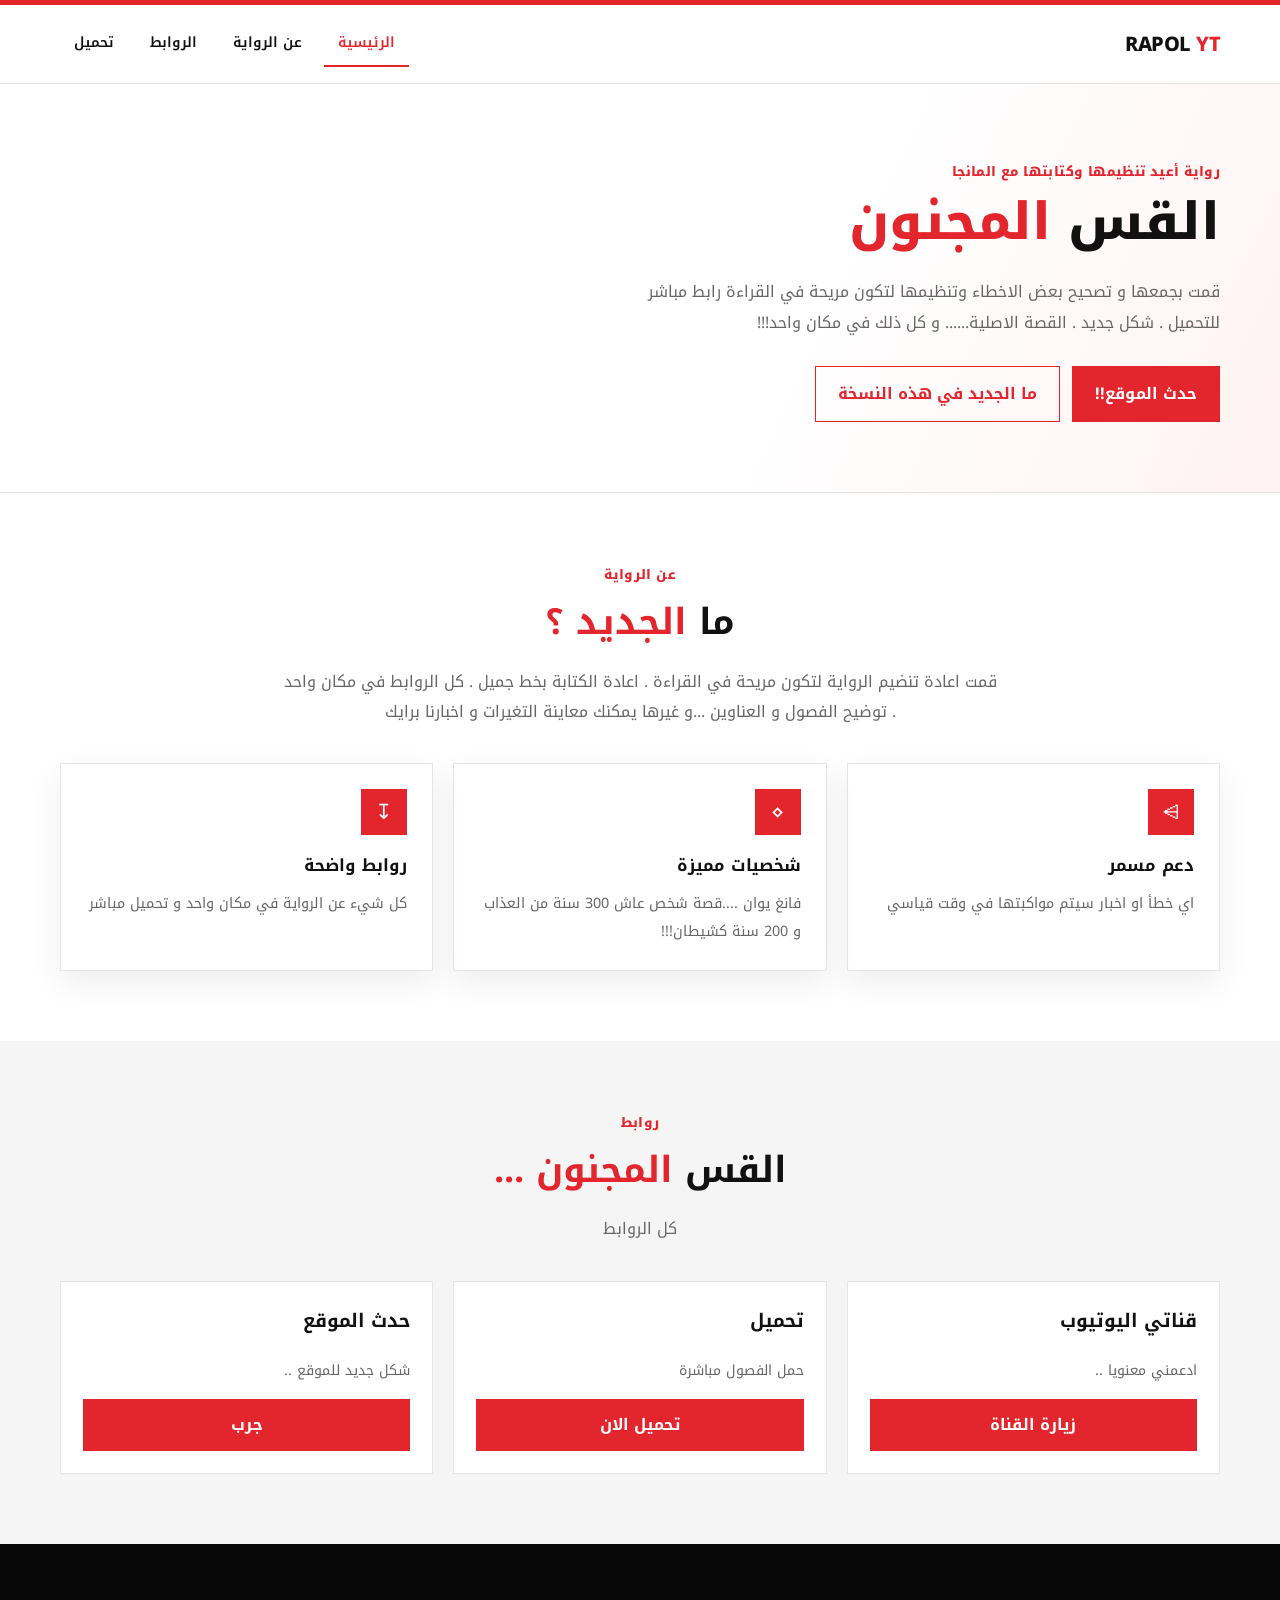
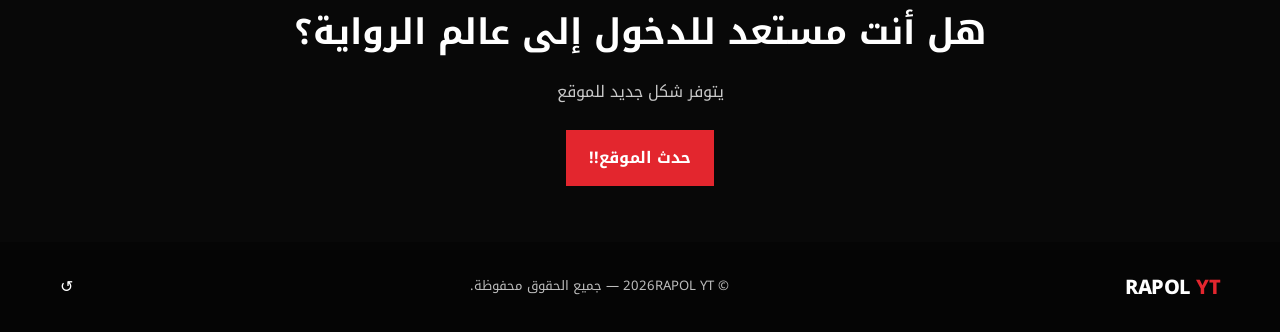
<file: index.html>
<!doctype html>
<html lang="ar" dir="rtl">
<head>
  <meta charset="utf-8">
  <meta name="viewport" content="width=device-width, initial-scale=1">
  <meta name="description" content="موقع الرواية - اقرأ عن العالم والشخصيات، وانتقل إلى صفحة التحميل.">
  <title>القس المجنون</title>
  <link rel="stylesheet" href="style.css">
</head>
<body>
  <div class="topline"></div>
  <header class="navbar">
    <div class="container nav-inner">
      <a class="logo" href="index.html">RAPOL <span>YT</span></a>
      <button class="menu-toggle" type="button" aria-expanded="false" aria-controls="main-nav">القائمة ☰</button>
      <nav class="nav-links" id="main-nav">
        <a class="nav-link active" href="index.html">الرئيسية</a>
        <a class="nav-link" href="#about">عن الرواية</a>
        <a class="nav-link" href="#works">الروابط</a>
        <a class="nav-link" href="download.html">تحميل</a>
      </nav>
    </div>
  </header>

  <main>
    <section class="hero">
      <div class="container hero-grid">
        <div>
          <div class="eyebrow">رواية أعيد تنظيمها وكتابتها مع المانجا </div>
          <h1>القس <span>المجنون</span><br> </h1>
          <p class="hero-copy">قمت بجمعها و تصحيح بعض الاخطاء وتنظيمها لتكون مريحة في القراءة رابط مباشر للتحميل . شكل جديد . القصة الاصلية...... و كل ذلك في مكان واحد!!! </p>
          <div class="hero-actions">
            <a class="btn" href="new\index.html">حدث الموقع!!</a>
            <a class="btn btn-outline" href="#about">ما الجديد في هذه النسخة </a>
          </div>
        </div>
        
          <div class="book-mark"><strong><br></strong><span></span></div>
        </div>
      </div>
    </section>

    <section class="section" id="about">
      <div class="container">
        <div class="section-head">
          <div class="eyebrow">عن الرواية</div>
          <h2>ما <span>الجديد ؟</span></h2>
          <p>قمت اعادة تنضيم الرواية لتكون مريحة في القراءة . اعادة الكتابة بخط جميل . كل الروابط في مكان واحد . توضيح الفصول و العناوين ...و غيرها

                يمكنك معاينة التغيرات و اخبارنا برايك </p>
        </div>
        <div class="feature-grid">
          <article class="feature">
            <div class="feature-icon">⩥</div>
            <h3>دعم مسمر</h3>
            <p>اي خطأ او اخبار سيتم مواكبتها في وقت قياسي</p>
          </article>
          <article class="feature">
            <div class="feature-icon">⋄</div>
            <h3>شخصيات مميزة</h3>
            <p>فانغ يوان ....قصة شخص عاش 300 سنة من العذاب و 200 سنة كشيطان!!!</p>
          </article>
          <article class="feature">
            <div class="feature-icon">↧</div>
            <h3>روابط واضحة</h3>
            <p>كل شيء عن الرواية في مكان واحد و تحميل مباشر</p>
          </article>
        </div>
      </div>
    </section>

    <section class="section works" id="works">
      <div class="container">
        <div class="section-head">
          <div class="eyebrow">روابط </div>
          <h2> القس <span>المجنون ...</span></h2>
          <p>كل الروابط</p>
        </div>
        <div class="works-grid">
          <article class="work-card">
            
            <div class="work-body">
              <h3>قناتي اليوتيوب</h3>
              <p>ادعمني معنويا ..</p>
              <a class="btn" href="https://www.youtube.com/@RAPOL-YT">زيارة القناة</a>
            </div>
          </article>
          <article class="work-card">
            
            <div class="work-body">
              <h3>تحميل</h3>
              <p>حمل الفصول مباشرة</p>
              <a class="btn" href="download.html">تحميل الان</a>
            </div>
          </article>
          <article class="work-card">
            
            <div class="work-body">
              <h3>حدث الموقع</h3>
              <p>شكل جديد للموقع ..</p>
              <a class="btn" href="new\index.html">جرب</a>
            </div>
          </article>
        </div>
      </div>
    </section>

    <section class="cta">
      <div class="container">
        <h2>هل أنت مستعد للدخول إلى عالم الرواية؟</h2>
        <p>يتوفر شكل جديد للموقع</p>
        <a class="btn" href="new\index.html">حدث الموقع!!</a>
      </div>
    </section>
  </main>

  <footer class="footer">
    <div class="container footer-inner">
      <a class="logo" href="index.html">RAPOL <span>YT</span></a>
      <p>© <span id="year"></span>RAPOL YT — جميع الحقوق محفوظة.</p>
      <a href="#top" onclick="window.scrollTo({top:0,behavior:'smooth'}); return false;">↺</a>
    </div>
  </footer>
  <script>
    const menuButton = document.querySelector('.menu-toggle');
    const nav = document.querySelector('#main-nav');
    menuButton.addEventListener('click', () => {
      const opened = nav.classList.toggle('show');
      menuButton.setAttribute('aria-expanded', String(opened));
    });
    document.querySelector('#year').textContent = new Date().getFullYear();
  </script>
</body>
</html>
</file>
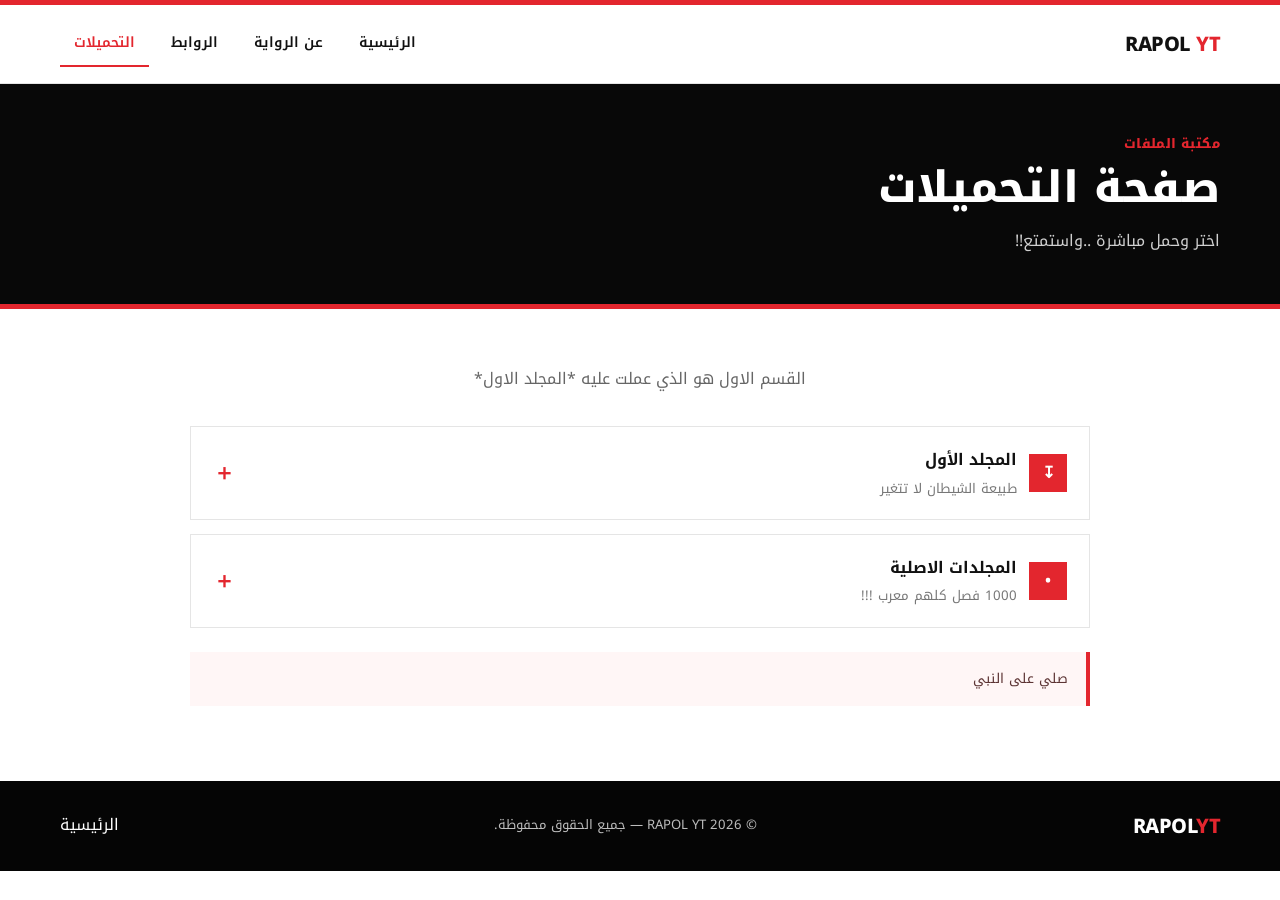
<file: download.html>
<!doctype html>
<html lang="ar" dir="rtl">
<head>
  <meta charset="utf-8">
  <meta name="viewport" content="width=device-width, initial-scale=1">
  <meta name="description" content="صفحة تحميل ملفات ومواد الرواية.">
  <title>مكتبة التحميلات</title>
  <link rel="stylesheet" href="style.css">
</head>
<body>
  <div class="topline"></div>
  <header class="navbar">
    <div class="container nav-inner">
      <a class="logo" href="index.html">RAPOL <span>YT</span></a>
      <button class="menu-toggle" type="button" aria-expanded="false" aria-controls="main-nav">القائمة ☰</button>
      <nav class="nav-links" id="main-nav">
        <a class="nav-link" href="index.html">الرئيسية</a>
        <a class="nav-link" href="index.html#about">عن الرواية</a>
        <a class="nav-link" href="index.html#works">الروابط</a>
        <a class="nav-link active" href="download.html">التحميلات</a>
      </nav>
    </div>
  </header>

  <main>
    <section class="page-heading">
      <div class="container">
        <div class="eyebrow">مكتبة الملفات</div>
        <h1>صفحة التحميلات</h1>
        <p>اختر وحمل مباشرة  ..واستمتع!!</p>
      </div>
    </section>

    <section class="downloads-wrap">
      <div class="container">
        <p class="downloads-intro">القسم الاول هو الذي عملت عليه *المجلد الاول*</p>

        <div class="download-list">
          <section class="download-category">
            <button class="category-toggle" type="button" aria-expanded="false">
              <span class="category-title"><span class="category-number">↧</span><span>المجلد الأول<small style="display:block;color:#777;font-weight:400">طبيعة الشيطان لا تتغير</small></span></span>
              <span class="category-symbol">＋</span>
            </button>
            <div class="category-content">
              <a class="download-link" href="https://drive.google.com/file/d/1Z8sAUpYwuu1qTPYUvBRsYpDA5G7PzhvZ/view?usp=drive_link" target="_blank" rel="noopener"><span><strong>الملف الأول - الفصول من 1 - 50</strong><small>جاهز للتحميل</small></span><span class="download-arrow">✓</span></a>
              <a class="download-link" href="https://drive.google.com/file/d/1Iz08HqBQ34H7C0-_aGaA3GCUNZsVj2c7/view?usp=drive_link" target="_blank" rel="noopener"><span><strong>الملف الثاني - الف صول من 51 -100</strong><small>جاهز للتحميل</small></span><span class="download-arrow">✓</span></a>
              <a class="download-link" href="....." target="_blank" rel="noopener"><span><strong> يتم العمل عليه - الفصول من 101 - 150</strong><small>غير جاهز للتحميل </small></span><span class="download-arrow">✕</span></a>
              <a class="download-link" href="....." target="_blank" rel="noopener"><span><strong>يتم العمل عليه - الفصول من 151 - 199</strong><small>غير جاهز للتحميل</small></span><span class="download-arrow">✕</span></a>
            </div>
          </section>

          <section class="download-category">
            <button class="category-toggle" type="button" aria-expanded="false">
              <span class="category-title"><span class="category-number">•</span><span>المجلدات الاصلية<small style="display:block;color:#777;font-weight:400">1000 فصل كلهم معرب !!!</small></span></span>
              <span class="category-symbol">＋</span>
            </button>
            <div class="category-content">
              <a class="download-link" href="https://drive.google.com/file/d/1du4O9vX-_McKTIN1qhwzQG5FpqnYJHbx/view?usp=drive_link" target="_blank" rel="noopener"><span><strong>المجلد الأول - طبيعة الشيطان لا تتغير</strong><small>جاهز للتحميل</small></span><span class="download-arrow">✓</span></a>
              <a class="download-link" href="https://drive.google.com/file/d/1eSCG_Z-qa1M7GWn_F3skQawcQ44rSmyd/view?usp=drive_link" target="_blank" rel="noopener"><span><strong>المجلد الثاني - الشيطان يغادر الجبل</strong><small> جاهز للتحميل</small></span><span class="download-arrow">✓</span></a>
              <a class="download-link" href="https://drive.google.com/file/d/1cK0g-4qUEx4squvNLlNVCg_JbyO4Y385/view?usp=drive_link" target="_blank" rel="noopener"><span><strong>المجلد الثالث - الشيطان ينشر الفوضى في العالم</strong><small>جاهز للتحميل</small></span><span class="download-arrow">✓</span></a>
              <a class="download-link" href="https://drive.google.com/file/d/1zRRwx3WCPPWuYU_BpPvsqkxTljRmm3ly/view?usp=drive_link" target="_blank" rel="noopener"><span><strong>المجلد الرابع - هيجان سيد الشياطين دون رادع</strong><small>جاهز للتحميل</small></span><span class="download-arrow">✓</span></a>
            </div>
          </section>

     
		  

        </div>
        <div class="note"> صلي على النبي </div>
      </div>
    </section>
  </main>

  <footer class="footer">
    <div class="container footer-inner">
      <a class="logo" href="index.html">RAPOL<span>YT</span></a>
      <p>© <span id="year"></span> RAPOL YT — جميع الحقوق محفوظة.</p>
      <a href="index.html">الرئيسية</a>
    </div>
  </footer>
  <script>
    const menuButton = document.querySelector('.menu-toggle');
    const nav = document.querySelector('#main-nav');
    menuButton.addEventListener('click', () => {
      const opened = nav.classList.toggle('show');
      menuButton.setAttribute('aria-expanded', String(opened));
    });
    document.querySelector('#year').textContent = new Date().getFullYear();

    document.querySelectorAll('.category-toggle').forEach((button) => {
      button.addEventListener('click', () => {
        const category = button.closest('.download-category');
        const opened = category.classList.toggle('open');
        button.setAttribute('aria-expanded', String(opened));
        button.querySelector('.category-symbol').textContent = opened ? '−' : '＋';
      });
    });
  </script>
</body>
</html>
</file>
<file: style.css>
@import url('https://fonts.googleapis.com/css2?family=Noto+Kufi+Arabic:wght@400;500;600;700;800&display=swap');

:root {
  --white: #ffffff;
  --black: #111111;
  --dark: #080808;
  --red: #e3262e;
  --red-dark: #b9141b;
  --gray: #666666;
  --light-gray: #f5f5f5;
  --border: #e5e5e5;
  --container: 1160px;
  --shadow: 0 12px 32px rgba(0, 0, 0, .07);
}

* { box-sizing: border-box; }
html { scroll-behavior: smooth; }
body {
  margin: 0;
  font-family: "Noto Kufi Arabic", sans-serif;
  color: var(--black);
  background: var(--white);
  line-height: 1.9;
}
a { color: inherit; text-decoration: none; }
button, input { font: inherit; }
button, .btn, .nav-link, .work-card, .download-category, .download-link {
  border-radius: 0 !important;
}
img { display: block; max-width: 100%; }
.container { width: min(var(--container), calc(100% - 36px)); margin-inline: auto; }
.topline { height: 5px; background: var(--red); }
.navbar { position: sticky; top: 0; z-index: 20; background: rgba(255,255,255,.97); border-bottom: 1px solid var(--border); }
.nav-inner { min-height: 78px; display: flex; align-items: center; justify-content: space-between; gap: 24px; }
.logo { font-size: 1.25rem; font-weight: 800; letter-spacing: -.5px; white-space: nowrap; }
.logo span { color: var(--red); }
.nav-links { display: flex; align-items: center; gap: 8px; flex-wrap: wrap; }
.nav-link { padding: 9px 14px; font-size: .88rem; font-weight: 600; border-bottom: 2px solid transparent; }
.nav-link:hover, .nav-link.active { color: var(--red); border-bottom-color: var(--red); }
.menu-toggle { display: none; background: var(--white); border: 1px solid var(--border); padding: 8px 12px; cursor: pointer; }
.btn { display: inline-flex; align-items: center; justify-content: center; gap: 8px; padding: 12px 22px; border: 1px solid var(--red); background: var(--red); color: var(--white); font-weight: 700; cursor: pointer; transition: .2s ease; }
.btn:hover { background: var(--red-dark); border-color: var(--red-dark); transform: translateY(-1px); }
.btn-outline { color: var(--red); background: transparent; }
.btn-outline:hover { color: var(--white); background: var(--red); }
.hero { padding: 76px 0 70px; background: linear-gradient(115deg, #fff 0%, #fff 62%, #fff2f2 100%); border-bottom: 1px solid var(--border); }
.hero-grid { display: grid; grid-template-columns: 1.1fr .9fr; gap: 52px; align-items: center; }
.eyebrow { color: var(--red); font-weight: 800; font-size: .82rem; letter-spacing: .4px; }
h1, h2, h3, p { margin-top: 0; }
h1 { font-size: clamp(2rem, 4vw, 3.5rem); line-height: 1.45; margin-bottom: 18px; font-weight: 800; }
h1 span { color: var(--red); }
.hero-copy { color: var(--gray); max-width: 650px; margin-bottom: 28px; }
.hero-actions { display: flex; flex-wrap: wrap; gap: 12px; }
.hero-art { min-height: 330px; display: grid; place-items: center; background: var(--dark); color: white; padding: 30px; position: relative; overflow: hidden; }
.hero-art::before { content: ""; position: absolute; width: 220px; height: 220px; border: 28px solid var(--red); transform: rotate(45deg); inset-inline-start: -70px; bottom: -90px; }
.hero-art::after { content: ""; position: absolute; width: 120px; height: 120px; border: 2px solid rgba(255,255,255,.2); transform: rotate(45deg); inset-inline-end: 35px; top: 25px; }
.book-mark { position: relative; z-index: 1; text-align: center; }
.book-mark strong { display: block; font-size: clamp(2rem, 5vw, 3.5rem); line-height: 1.4; }
.book-mark span { color: #ff777c; font-size: .9rem; }
.section { padding: 70px 0; }
.section-head { max-width: 720px; margin: 0 auto 36px; text-align: center; }
.section-head h2 { font-size: clamp(1.5rem, 3vw, 2.25rem); margin-bottom: 10px; }
.section-head h2 span { color: var(--red); }
.section-head p { color: var(--gray); margin-bottom: 0; }
.feature-grid { display: grid; grid-template-columns: repeat(3, 1fr); gap: 20px; }
.feature { border: 1px solid var(--border); padding: 25px; background: white; box-shadow: var(--shadow); }
.feature-icon { width: 46px; height: 46px; display: grid; place-items: center; background: var(--red); color: white; font-size: 1.3rem; margin-bottom: 15px; }
.feature h3 { font-size: 1.05rem; margin-bottom: 8px; }
.feature p { color: var(--gray); font-size: .9rem; margin-bottom: 0; }
.works { background: var(--light-gray); }
.works-grid { display: grid; grid-template-columns: repeat(3, 1fr); gap: 20px; }
.work-card { display: flex; flex-direction: column; background: white; border: 1px solid var(--border); overflow: hidden; }
.work-image { min-height: 180px; display: grid; place-items: center; background: #171717; color: white; font-size: 2rem; font-weight: 800; position: relative; }
.work-image::after { content: ""; position: absolute; inset: 14px; border: 1px solid rgba(255,255,255,.22); }
.work-body { padding: 22px; }
.work-body p { color: var(--gray); font-size: .88rem; }
.work-body .btn { width: 100%; padding: 10px; }
.cta { background: var(--dark); color: white; text-align: center; padding: 56px 20px; }
.cta h2 { font-size: clamp(1.5rem, 3vw, 2.2rem); margin-bottom: 10px; }
.cta p { color: #c9c9c9; margin-bottom: 22px; }
.page-heading { background: var(--dark); color: white; padding: 48px 0; border-bottom: 5px solid var(--red); }
.page-heading h1 { font-size: clamp(1.8rem, 4vw, 2.7rem); margin-bottom: 6px; }
.page-heading p { color: #d0d0d0; margin-bottom: 0; }
.downloads-wrap { padding: 55px 0 75px; }
.downloads-intro { color: var(--gray); text-align: center; max-width: 760px; margin: 0 auto 32px; }
.download-list { max-width: 900px; margin: 0 auto; display: grid; gap: 14px; }
.download-category { border: 1px solid var(--border); background: white; overflow: hidden; }
.download-category.open { border-color: var(--red); box-shadow: var(--shadow); }
.category-toggle { width: 100%; display: flex; align-items: center; justify-content: space-between; gap: 14px; padding: 18px 22px; border: 0; background: white; color: var(--black); text-align: right; cursor: pointer; font-weight: 700; }
.category-toggle:hover { background: #fff7f7; }
.category-title { display: flex; align-items: center; gap: 12px; }
.category-number { display: grid; place-items: center; width: 38px; height: 38px; background: var(--red); color: white; flex: 0 0 auto; }
.category-symbol { color: var(--red); font-size: 1.4rem; font-weight: 700; }
.category-content { display: none; padding: 0 22px 22px; }
.download-category.open .category-content { display: grid; gap: 10px; }
.download-link { display: flex; justify-content: space-between; align-items: center; gap: 15px; padding: 12px 15px; border: 1px solid var(--border); background: var(--light-gray); }
.download-link:hover { border-color: var(--red); background: #fff5f5; }
.download-link small { display: block; color: var(--gray); font-size: .76rem; }
.download-link .download-arrow { color: var(--red); font-size: 1.15rem; font-weight: 800; }
.note { margin: 24px auto 0; max-width: 900px; padding: 14px 18px; background: #fff6f6; border-inline-start: 4px solid var(--red); color: #5c3434; font-size: .85rem; }
.footer { background: #050505; color: white; padding: 26px 0; }
.footer-inner { display: flex; justify-content: space-between; align-items: center; gap: 16px; flex-wrap: wrap; }
.footer p { color: #bdbdbd; font-size: .82rem; margin: 0; }
.footer a { color: white; }
.footer a:hover { color: #ff777c; }
@media (max-width: 820px) {
  .hero-grid { grid-template-columns: 1fr; gap: 28px; }
  .hero-art { min-height: 240px; }
  .feature-grid, .works-grid { grid-template-columns: repeat(2, 1fr); }
  .menu-toggle { display: inline-flex; }
  .nav-inner { flex-wrap: wrap; padding-block: 14px; }
  .nav-links { display: none; width: 100%; flex-direction: column; align-items: stretch; gap: 0; padding-bottom: 8px; }
  .nav-links.show { display: flex; }
  .nav-link { border-bottom: 1px solid var(--border); }
}
@media (max-width: 560px) {
  .container { width: min(100% - 24px, var(--container)); }
  .hero { padding: 48px 0; }
  .section { padding: 48px 0; }
  .feature-grid, .works-grid { grid-template-columns: 1fr; }
  .category-toggle { padding: 14px; }
  .category-content { padding: 0 14px 14px; }
  .download-link { align-items: flex-start; }
  .footer-inner { flex-direction: column; align-items: flex-start; }
}
</file>
